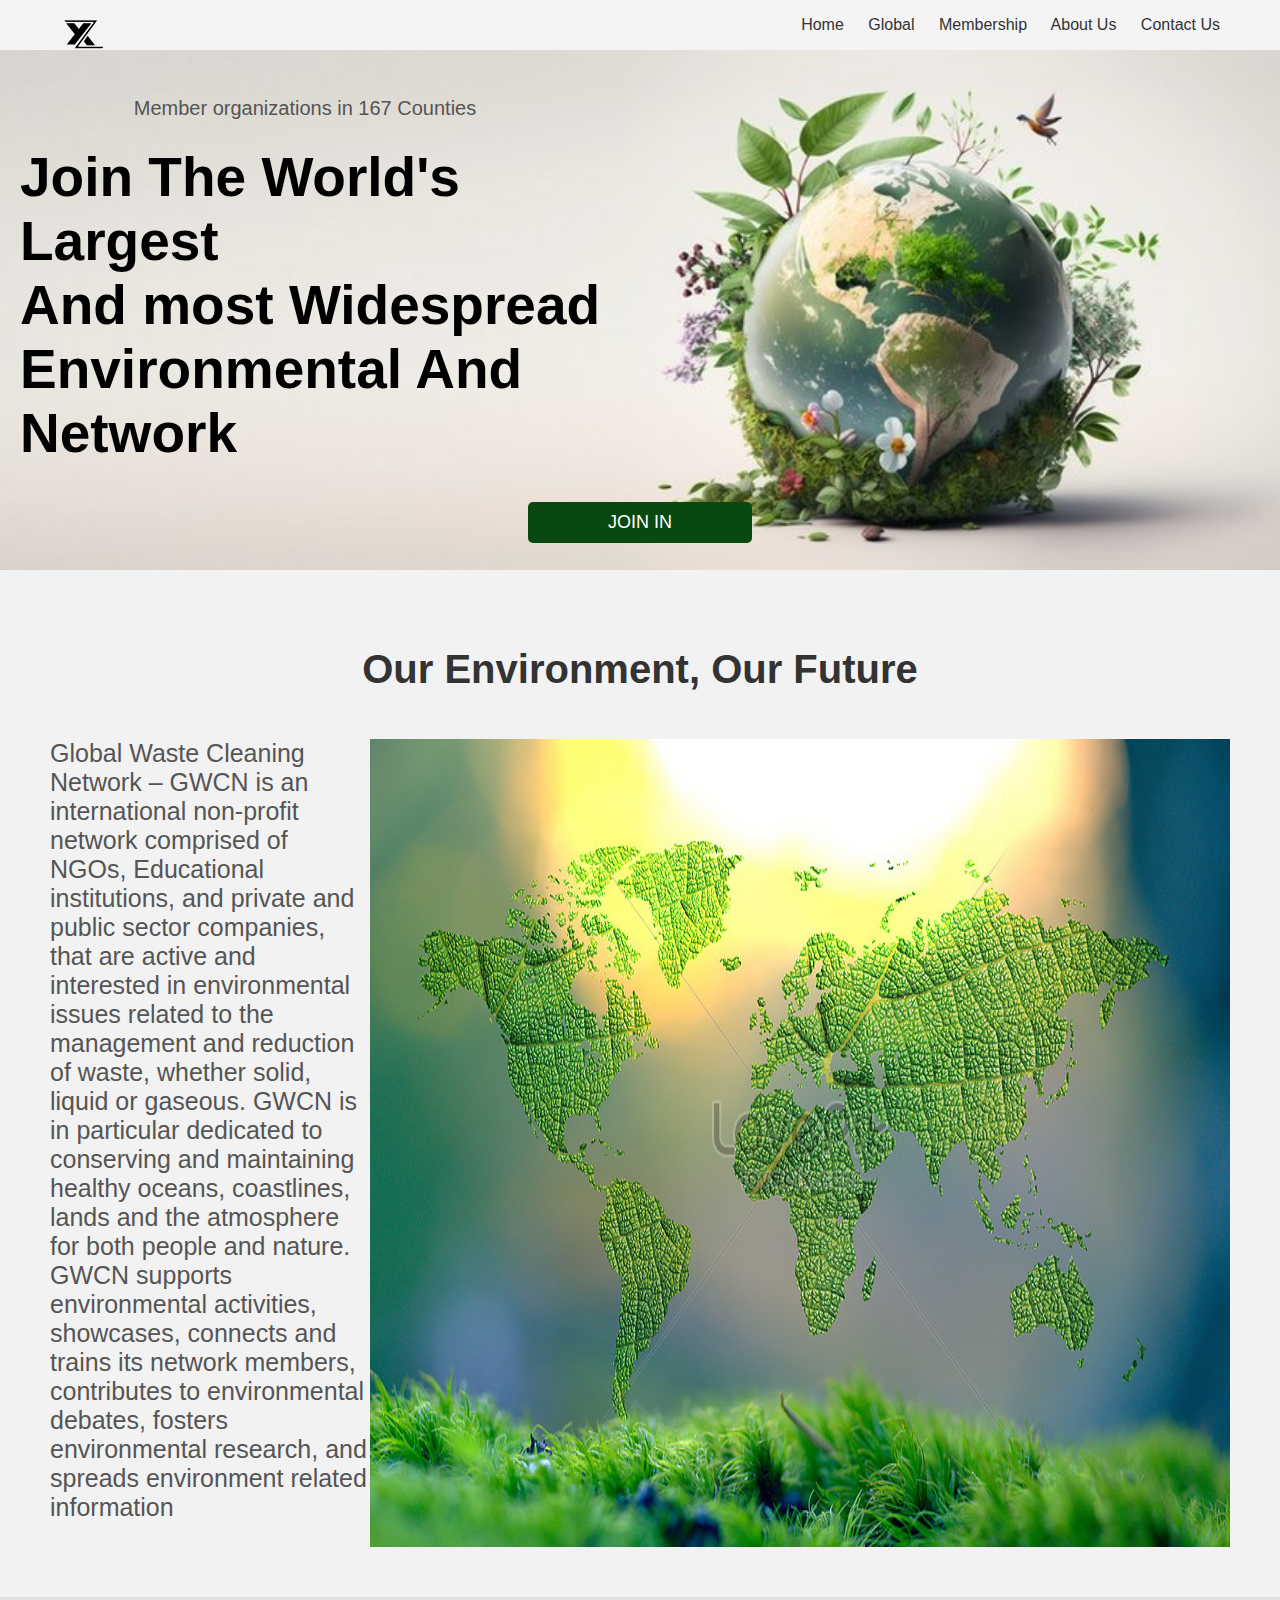
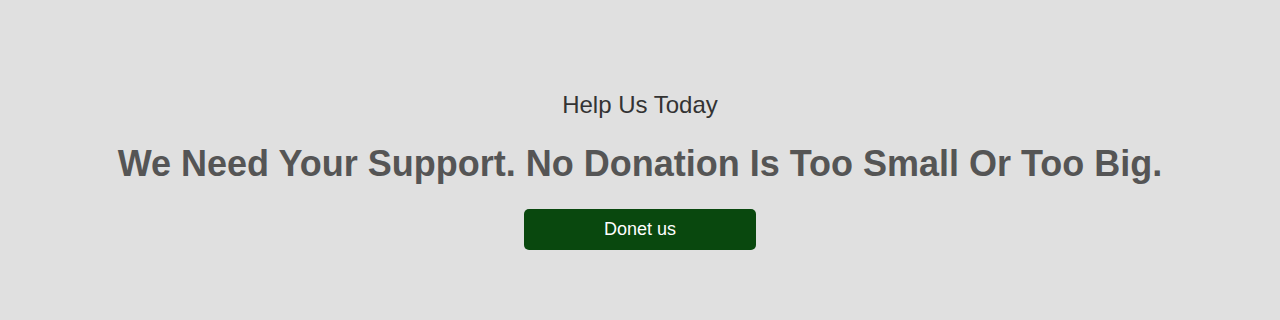
<file: assignment 02/index.html>
<!DOCTYPE html>
<html lang="en">
<head>
    <meta charset="UTF-8">
    <meta name="viewport" content="width=device-width, initial-scale=1.0">
    <title>Document</title>
    <link rel="stylesheet" href="style.css">
</head>
<body>
    <section class="one">
        <img src="logo.png" alt="logo">
        <nav>
            
            <ul>
                <a href="index.html">Home</a>
                <a href="global.html">Global</a>
                <a href="membership.html">Membership</a> 
                <a href="aboutus.html">About Us</a> 
                <a href="contactus.html">Contact Us</a>  
            </ul> 
            
        </nav>
    </section>
    <section class="two">
        <p>Member organizations in 167 Counties</p>
        <h1>Join The World's Largest<br>And most Widespread<br>Environmental And<br> Network</h1>
        <button type="buttton">JOIN IN</button>
    </section>
    <section class="three">
        <h1>Our Environment, Our Future</h1>
        <dev class="a">
            <p>Global Waste Cleaning Network – GWCN is an international non-profit network comprised of NGOs, Educational institutions, and private and public sector companies, that are active and interested in environmental issues related to the management and reduction of waste, whether solid, liquid or gaseous.

                GWCN is in particular dedicated to conserving and maintaining healthy oceans, coastlines, lands and the atmosphere for both people and nature.
                
                GWCN supports environmental activities, showcases, connects and trains its network members, contributes to environmental debates, fosters environmental research, and spreads environment related information</p>
            <img src="0206.jpg_wh860.jpg" alt="logo">
        </dev>
    </section>
    <section class="four">
        <dev class="b">
            <p>Help Us Today</p>
            <H1>We Need Your Support. No Donation Is Too Small Or Too Big.</H1>
        </dev>
        <button type="button">Donet us</button>
        

    </section>
</body>
</html>
</file>
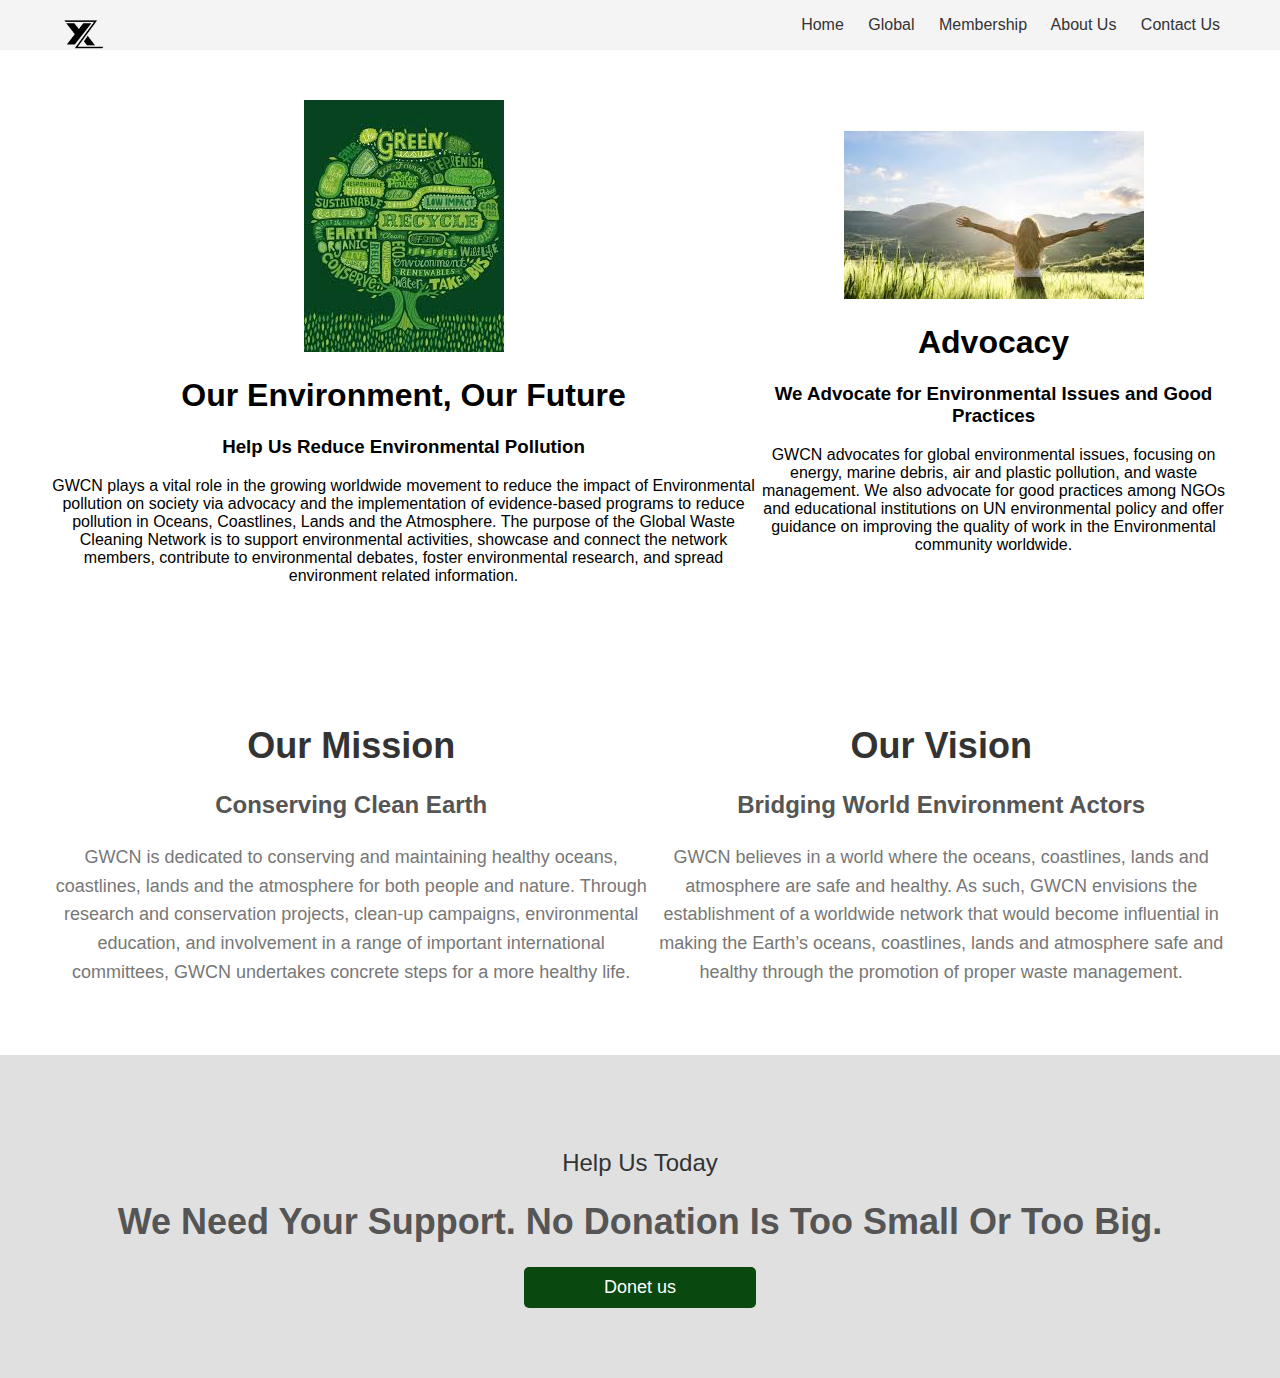
<file: assignment 02/aboutus.html>
<!DOCTYPE html>
<html lang="en">
<head>
    <meta charset="UTF-8">
    <meta name="viewport" content="width=device-width, initial-scale=1.0">
    <title>Document</title>
    <link rel="stylesheet" href="aboutus.css">
</head>
<body>
    <section class="one">
        <img src="logo.png" alt="logo">
        <nav>
            
            <ul>
                <a href="index.html">Home</a>
                <a href="global.html">Global</a>
                <a href="membership.html">Membership</a> 
                <a href="aboutus.html">About Us</a> 
                <a href="contactus.html">Contact Us</a> 
            </ul> 
            
        </nav>
    </section>
    <section class="two">
        <div class="a">
            <img src="images.jpeg" alt="pic">
            <h1>Our Environment, Our Future</h1>
            <h3>Help Us Reduce Environmental Pollution</h3>
            <p>GWCN plays a vital role in the growing worldwide movement to reduce the impact of Environmental pollution on society via advocacy and the implementation of evidence-based programs to reduce pollution in Oceans, Coastlines, Lands and the Atmosphere.

                The purpose of the Global Waste Cleaning Network is to support environmental activities, showcase and connect the network members, contribute to environmental debates, foster environmental research, and spread environment related information.
            </p>
        </div>
        <dev class="b">
            <img src="images (1).jpeg" alt="pic">
            <h1>Advocacy</h1>
            <h3>We Advocate for Environmental Issues and Good Practices</h3>
            <p>GWCN advocates for global environmental issues, focusing on energy, marine debris, air and plastic pollution, and waste management.

                We also advocate for good practices among NGOs and educational institutions on UN environmental policy and offer guidance on improving the quality of work in the Environmental community worldwide.</p>
        </dev>
    </section>
    <section class="three">
        <div class="c">
            <h1>Our Mission</h1>
            <h3>Conserving Clean Earth</h3>
            <p>GWCN is dedicated to conserving and maintaining healthy oceans, coastlines, lands and the atmosphere for both people and nature.

                Through research and conservation projects, clean-up campaigns, environmental education, and involvement in a range of important international committees, GWCN undertakes concrete steps for a more healthy life.
            </p>
        </div>
        <div class="d">
            <h1>Our Vision</h1>
            <h3>
                Bridging World Environment Actors
            </h3>
            <p>GWCN believes in a world where the oceans, coastlines, lands and atmosphere are safe and healthy.

                As such, GWCN envisions the establishment of a worldwide network that would become influential in making the Earth’s oceans, coastlines, lands and atmosphere safe and healthy through the promotion of proper waste management.
            </p>

        </div>
    </section>
    <section class="four">
        <dev class="b">
            <p>Help Us Today</p>
            <H1>We Need Your Support. No Donation Is Too Small Or Too Big.</H1>
        </dev>
        <button type="button">Donet us</button>
        

    </section>
</file>
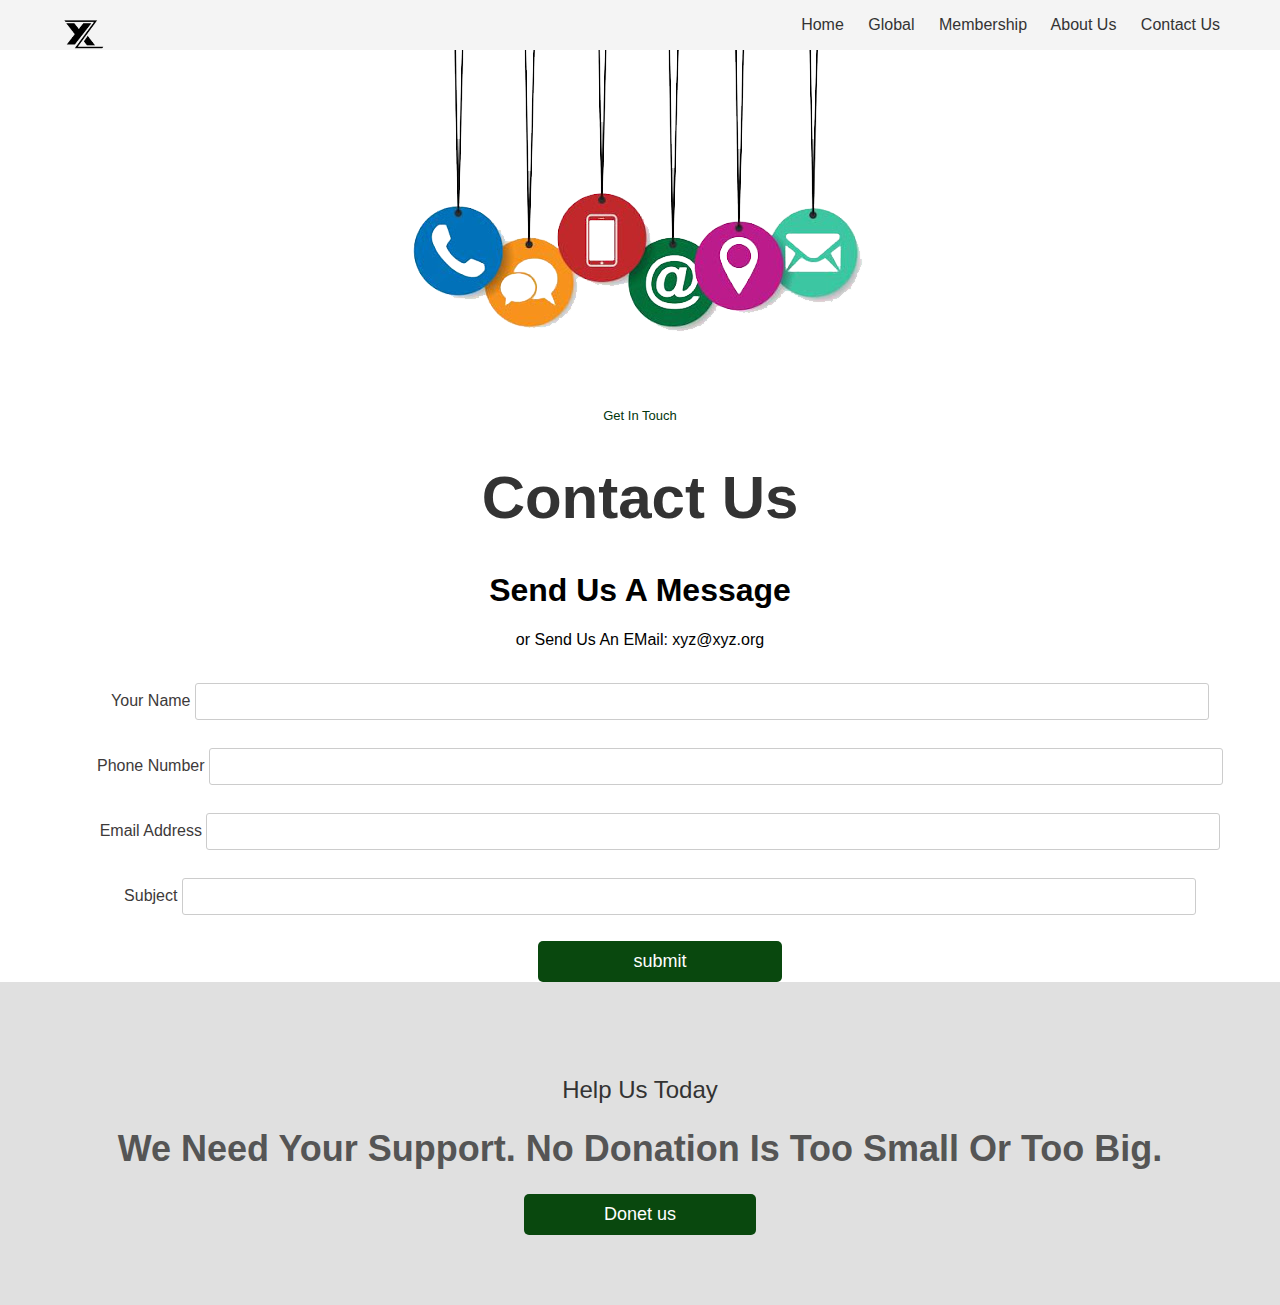
<file: assignment 02/contactus.html>
<!DOCTYPE html>
<html lang="en">
<head>
    <meta charset="UTF-8">
    <meta name="viewport" content="width=device-width, initial-scale=1.0">
    <title>Document</title>
    <link rel="stylesheet" href="contactus.css">
</head>
<body>
    <section class="one">
        <img src="logo.png" alt="logo">
        <nav>
            
            <ul>
                <a href="index.html">Home</a>
                <a href="global.html">Global</a>
                <a href="membership.html">Membership</a> 
                <a href="aboutus.html">About Us</a> 
                <a href="contactus.html">Contact Us</a> 
            </ul> 
            
        </nav>
    </section>
    <section class="two">
        <img src="unnamed.png">
        <P>Get In Touch</P>
        <h1>Contact Us</h1>

    </section>
    <section class="three">
        <h1>Send Us A Message</h1>
        <p>or Send Us An EMail: xyz@xyz.org</p>
        <form>
            <P>
                <br><label for="yourname">Your Name</label>
                    <input type = "text"><br><br>
                <label for="phonenumber">Phone Number</label> 
                    <input type = "number"><br><br>
                <label for="emailaddress">Email Address</label> 
                    <input type = "text"><br><br>
                <label for="subject">Subject</label> 
                    <input type = "text"><br>
            </P>
            <button type = "submit">submit</button>
        </form>

    </section>
    <section class="four">
        <dev class="b">
            <p>Help Us Today</p>
            <H1>We Need Your Support. No Donation Is Too Small Or Too Big.</H1>
        </dev>
        <button type="button">Donet us</button>
        

    </section>
</file>
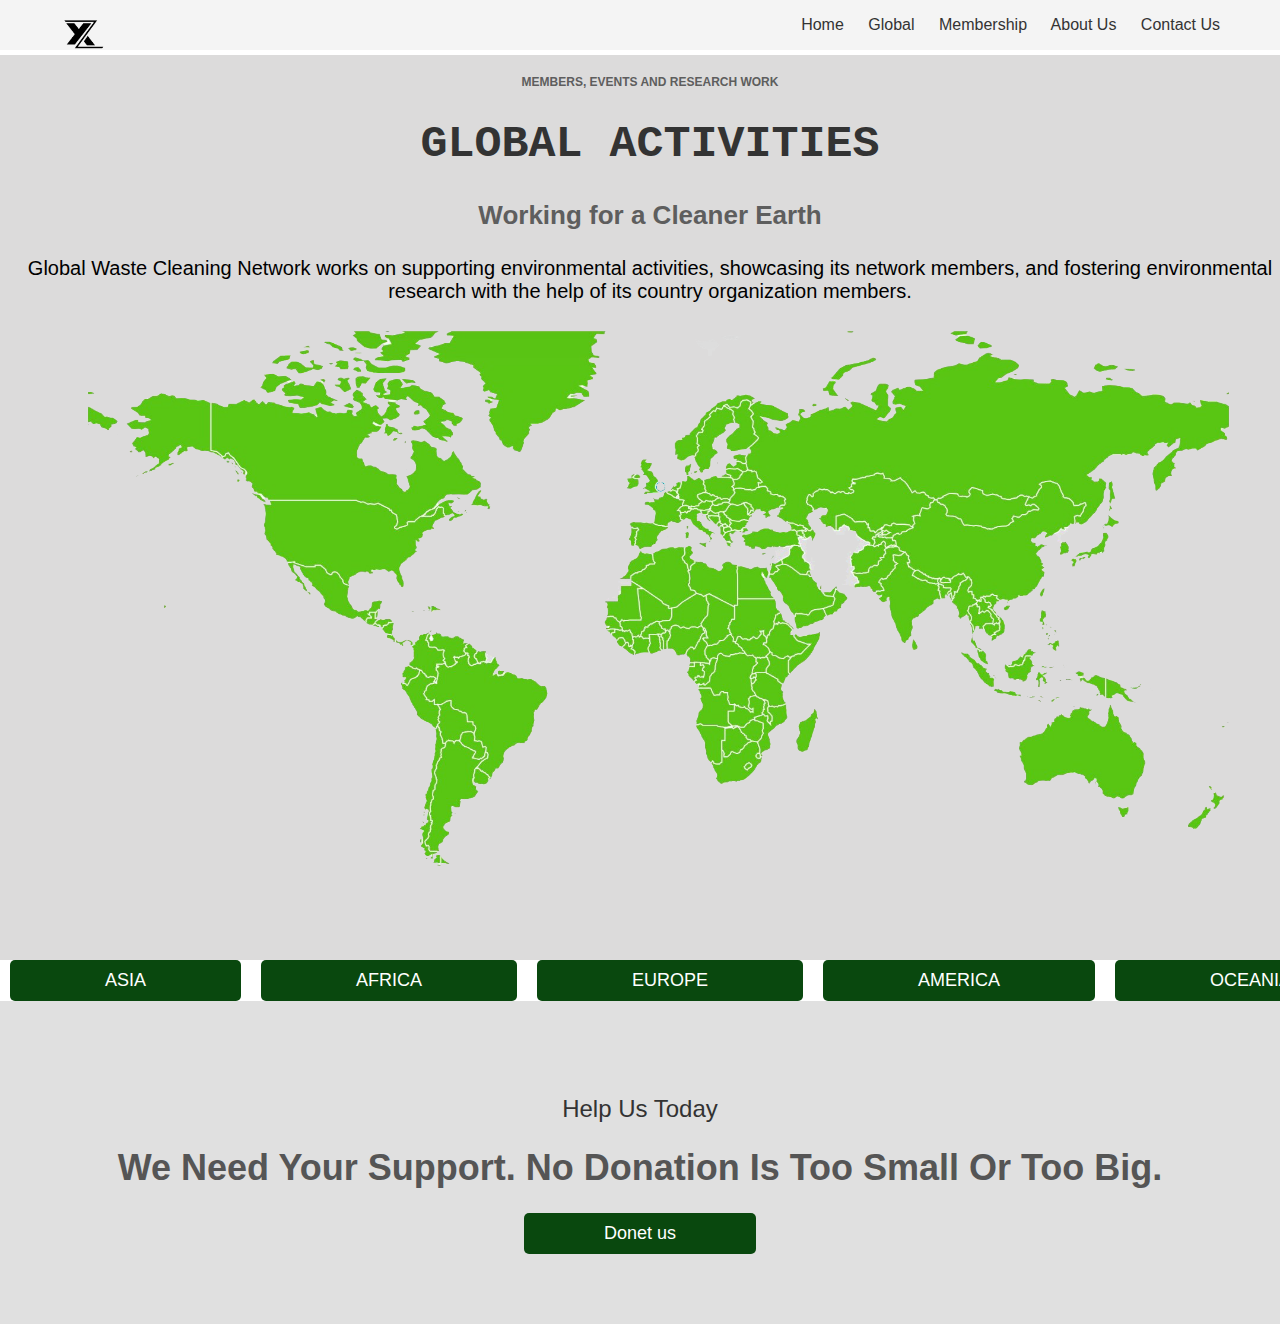
<file: assignment 02/global.html>
<!DOCTYPE html>
<html lang="en">
<head>
    <meta charset="UTF-8">
    <meta name="viewport" content="width=device-width, initial-scale=1.0">
    <title>Document</title>
    <link rel="stylesheet" href="global.css">
</head>
<body>
    <section class="one">
        <img src="logo.png" alt="logo">
        <nav>
            
            <ul>
                <a href="index.html">Home</a>
                <a href="global.html">Global</a>
                <a href="membership.html">Membership</a> 
                <a href="aboutus.html">About Us</a> 
                <a href="contactus.html">Contact Us</a> 
            </ul> 
            
        </nav>
    </section>
    <section class="two">
        <h4>
            MEMBERS, EVENTS AND RESEARCH WORK
        </h4>
        <h1>
            GLOBAL ACTIVITIES
        </h1>
        <h3>
            Working for a Cleaner Earth
        </h3>
        <p>
            Global Waste Cleaning Network works on supporting environmental activities, showcasing its network members, and fostering environmental research with the help of its country organization members.
        </p>
        <img src="SharedScreenshot.png">
    </section>
    <section class="three">
        <div class="a">
            <button type="button">ASIA</button>
        </div>
        <div class="b">
            <button type="button">AFRICA</button>
        </div>
        <div class="c">
            <button type="button">EUROPE</button>
        </div>
        <div class="d">
            <button type="button">AMERICA</button>
        </div>
        <div class="e">
            <button type="button">OCEANIA</button>
        </div>
    </section>
    <section class="four">
        <dev class="b">
            <p>Help Us Today</p>
            <H1>We Need Your Support. No Donation Is Too Small Or Too Big.</H1>
        </dev>
        <button type="button">Donet us</button>
        

    </section>
</file>
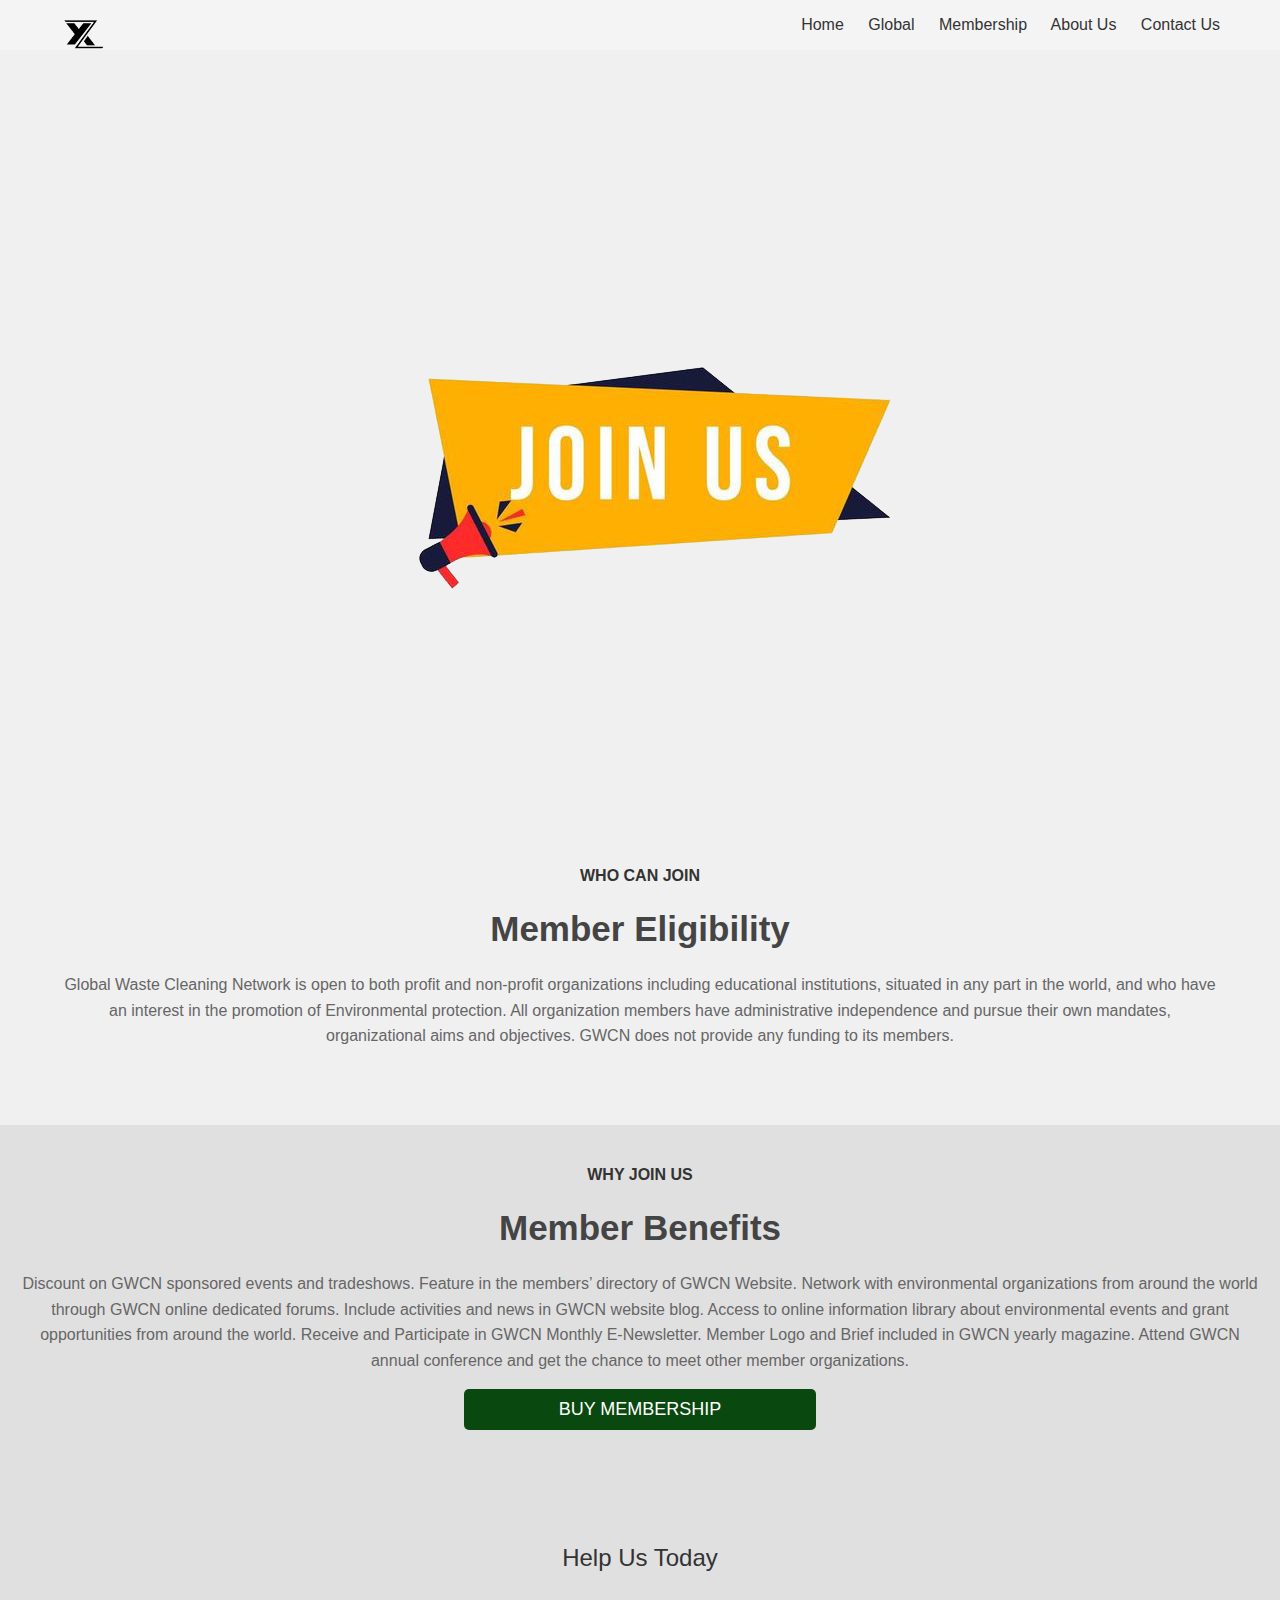
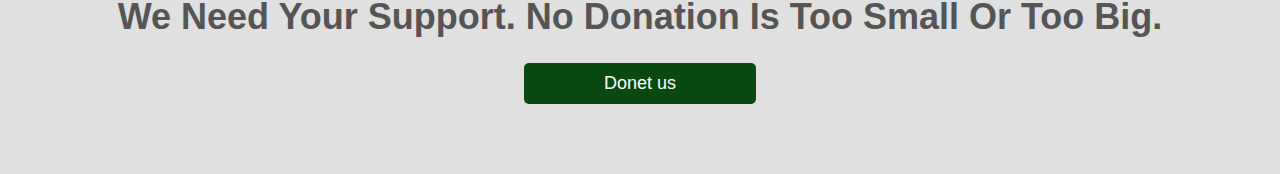
<file: assignment 02/membership.html>
<!DOCTYPE html>
<html lang="en">
<head>
    <meta charset="UTF-8">
    <meta name="viewport" content="width=device-width, initial-scale=1.0">
    <title>Document</title>
    <link rel="stylesheet" href="membership.css">
</head>
<body>
    <section class="one">
        <img src="logo.png" alt="logo">
        <nav>
            
            <ul>
                <a href="index.html">Home</a>
                <a href="global.html">Global</a>
                <a href="membership.html">Membership</a> 
                <a href="aboutus.html">About Us</a> 
                <a href="contactus.html">Contact Us</a> 
            </ul> 
            
        </nav>
    </section>
    <section class="two">
        <img src="4e2cb4d93134632eb8a897eaabd46b98.png">
        <h4>WHO CAN JOIN</h4>
        <h1>
            Member Eligibility
        </h1>
        <p>
            Global Waste Cleaning Network is open to both profit and non-profit organizations including educational institutions, situated in any part in the world, and who have an interest in the promotion of Environmental protection.

All organization members have administrative independence and pursue their own mandates, organizational aims and objectives. GWCN does not provide any funding to its members.
        </p>
    </section>
    <section class="three">
        <h4>WHY JOIN US</h4>
        <h1>
            Member Benefits
        </h1>
        <p>
            Discount on GWCN sponsored events and tradeshows.
            Feature in the members’ directory of GWCN Website.
            Network with environmental organizations from around the world through GWCN online dedicated forums.
            Include activities and news in GWCN website blog.
            Access to online information library about environmental events and grant opportunities from around the world.
            Receive and Participate in GWCN Monthly E-Newsletter.
            Member Logo and Brief included in GWCN yearly magazine.
            Attend GWCN annual conference and get the chance to meet other member organizations.
                    </p>
        <button type="button">BUY MEMBERSHIP</button>
    </section>
    <section class="four">
        <dev class="b">
            <p>Help Us Today</p>
            <H1>We Need Your Support. No Donation Is Too Small Or Too Big.</H1>
        </dev>
        <button type="button">Donet us</button>
        

    </section>
</file>
<file: assignment 02/style.css>
body {
    margin: 0;
    padding: 0;
    font-family: Arial, sans-serif;
}

.one {
    background-color: #f4f4f4;
    padding: 20px;
    display: flex;
    height: 10px;
    justify-content: space-between;
    align-items: center;
}
a:hover{
    background-color: #b7b0b0;
    padding: 20px;
    
}

.one img {
    height: 100px;

}

nav ul {
    list-style-type: none;
    margin: 10px;
    padding: 10px;
}

nav ul a {
    text-decoration: none;
    color: #333;
    margin-right: 20px;
}


.two {

    background-image: url(360_F_578659816_v2ZJMwlpFisEE66gWt6h3POodHeLYseI.jpg);
    background-size: cover;
    background-position: left;
    height: 500px;
    display: flex;
    flex-direction: column;
    justify-content: center;
    align-items: center;
    text-align: left;
    padding:10px;
}

.two p {
    
    font-size: 20px;
    color: #555454;
    text-align: left;
    margin-right: 670px;
}

.two h1 {
    text-align: left;
    margin-top: 5px;
    font-size: 55px;
    margin-left: 10px;
    margin-right: 600px;
    color: #000000;
}

.two button {
    padding: 10px 80px;
    font-size: 18px;
    background-color: #09480e;
    color: rgb(255, 255, 255);
    border: none;
    cursor: pointer;
    border-radius: 5px;
}
button:hover{
    background-color: #012a01;
    padding: 10px 82px;
}

.three {
    background-color: #f2f2f2;
    padding: 50px;
    text-align: center;
}

.three h1 {
    font-size: 40px;
    color: #333;
}
.a{
    display:flex;
    
}

.three p {
    text-align: left;
    margin-top: 20px;
    font-size: 25px;
    color: #555;
}

.three img {
    margin-top: 20px;
    max-width: auto;
    height: auto;
}


.four {
    background-color: #e0e0e0;
    padding: 70px;
    text-align: center;
}
.a{
    display:flex;
    
}

.four p {
    font-size: 24px;
    color: #333;
}

.four h1 {
    margin-top: 20px;
    font-size: 36px;
    color: #555;
}

.four button {
    padding: 10px 80px;
    font-size: 18px;
    background-color: #09480e;
    color: rgb(255, 255, 255);
    border: none;
    cursor: pointer;
    border-radius: 5px;
}
button:hover{
    background-color: #012a01;
    padding: 10px 82px;
}
</file>
<file: assignment 02/aboutus.css>
body {
    margin: 0;
    padding: 0;
    font-family: Arial, sans-serif;
    display: block;
}

.one {
    background-color: #f4f4f4;
    padding: 20px;
    display: flex;
    height: 10px;
    justify-content: space-between;
    align-items: center;
}
a:hover{
    background-color: #b7b0b0;
    padding: 20px;
    
}

.one img {
    height: 100px;

}

nav ul {
    list-style-type: none;
    margin: 10px;
    padding: 10px;
}

nav ul a {
    text-decoration: none;
    color: #333;
    margin-right: 20px;
}
.two {
    display: flex;
    justify-content: space-around;
    align-items: center;
    padding: 50px;
}

.two .a,
.two .b {
    text-align: center;
}

.two img {
    max-width: auto;
    height: auto;
}


.three {
    display: flex;
    justify-content: space-around;
    align-items: center;
    padding: 50px;
}

.three .c,
.three .d {
    text-align: center;
}

.three h1 {
    font-size: 36px;
    color: #333;
}

.three h3 {
    font-size: 24px;
    color: #555;
}

.three p {
    font-size: 18px;
    color: #777;
    line-height: 1.6;
}

.four {
    background-color: #e0e0e0;
    padding: 70px;
    text-align: center;
}


.four p {
    font-size: 24px;
    color: #333;
}

.four h1 {
    margin-top: 20px;
    font-size: 36px;
    color: #555;
}

.four button {
    padding: 10px 80px;
    font-size: 18px;
    background-color: #09480e;
    color: rgb(255, 255, 255);
    border: none;
    cursor: pointer;
    border-radius: 5px;
}
button:hover{
    background-color: #012a01;
    padding: 10px 82px;
}
</file>
<file: assignment 02/contactus.css>
body {
    margin: 0;
    padding: 0;
    font-family: Arial, sans-serif;
}

.one {
    background-color: #f4f4f4;
    padding: 20px;
    display: flex;
    height: 10px;
    justify-content: space-between;
    align-items: center;
}
a:hover{
    background-color: #b7b0b0;
    padding: 20px;
    
}

.one img {
    height: 100px;

}

nav ul {
    list-style-type: none;
    margin: 10px;
    padding: 10px;
}

nav ul a {
    text-decoration: none;
    color: #333;
    margin-right: 20px;
}
.two{
    text-align: center;
}
.two img{
    width: 70;
    height: auto;

}
.two p{
    font-size: small;
    color: #02360e;
}
.two h1{
    font-size: 60px;
    color: #333;
    font-family: Verdana, Geneva, Tahoma, sans-serif;
}
.three{
    text-align: center;

}
.three form{
    text-align: center;
    display: block;
    margin-left: 40px;
    color: #3d3a3a;
}
input[type="text"],
input[type="number"] {
    
    width: 80%;
    padding: 10px;
    border: 1px solid #ccc;
    border-radius: 3px;
    margin-bottom: 10px;
}
.three button{
    padding: 10px 95px;
    font-size: 18px;
    background-color: #09480e;
    color: rgb(255, 255, 255);
    border: none;
    cursor: pointer;
    border-radius: 5px;
    margin-left: 10px;
    margin-right: 10px;
}
.three button:hover{
    background-color: #012a01;
    padding: 10px 96px;
}
.four {
    background-color: #e0e0e0;
    padding: 70px;
    text-align: center;
}
.four p {
    font-size: 24px;
    color: #333;
}

.four h1 {
    margin-top: 20px;
    font-size: 36px;
    color: #555;
}

.four button {
    padding: 10px 80px;
    font-size: 18px;
    background-color: #09480e;
    color: rgb(255, 255, 255);
    border: none;
    cursor: pointer;
    border-radius: 5px;
}
button:hover{
    background-color: #012a01;
    padding: 10px 82px;
}
</file>
<file: assignment 02/global.css>
body {
    margin: 0;
    padding: 0;
    font-family: Arial, sans-serif;
}

.one {
    background-color: #f4f4f4;
    padding: 20px;
    display: flex;
    height: 10px;
    justify-content: space-between;
    align-items: center;
}
a:hover{
    background-color: #b7b0b0;
    padding: 20px;
    
}

.one img {
    height: 100px;

}

nav ul {
    list-style-type: none;
    margin: 10px;
    padding: 10px;
}

nav ul a {
    text-decoration: none;
    color: #333;
    margin-right: 20px;
}

.two{
    text-align: center;
    background-color: #dcdbdb;
    margin-top: none;
    height: 905px;

}
.two h4{
    padding-left: 20px;
    font-size: 12px;
    color: rgb(94, 94, 94);
    margin-top: 5px;
    padding-top: 20px;
}
.two h1{
    font-size: 45px;
    font-family: monospace;
    padding-left: 20px;
    color: #333;
}
.two h3{
    font-size: 26px;
    color: rgb(94, 94, 94);
    padding-left: 20px;
}
.two p{
    font-size:20px;
    padding-left: 20px;
    color: black;
}
.two img{
    width: 100%;
    height: auto;
}
.two img:hover{
    background-color: #dcdbdb;
    opacity: 80%;
}
.three{
    text-align: center;
    display: flex;
}
.three button{
    padding: 10px 95px;
    font-size: 18px;
    background-color: #09480e;
    color: rgb(255, 255, 255);
    border: none;
    cursor: pointer;
    border-radius: 5px;
    margin-left: 10px;
    margin-right: 10px;
}
.three button:hover{
    background-color: #19f419;
    padding: 10px 96px;
}
.four {
    background-color: #e0e0e0;
    padding: 70px;
    text-align: center;
}


.four p {
    font-size: 24px;
    color: #333;
}

.four h1 {
    margin-top: 20px;
    font-size: 36px;
    color: #555;
}

.four button {
    padding: 10px 80px;
    font-size: 18px;
    background-color: #09480e;
    color: rgb(255, 255, 255);
    border: none;
    cursor: pointer;
    border-radius: 5px;
}
.four button:hover{
    background-color: #012a01;
    padding: 10px 82px;
}
</file>
<file: assignment 02/membership.css>
body {
    margin: 0;
    padding: 0;
    font-family: Arial, sans-serif;
}

.one {
    background-color: #f4f4f4;
    padding: 20px;
    display: flex;
    height: 10px;
    justify-content: space-between;
    align-items: center;
}
a:hover{
    background-color: #b7b0b0;
    padding: 20px;
    
}

.one img {
    height: 100px;

}

nav ul {
    list-style-type: none;
    margin: 10px;
    padding: 10px;
}

nav ul a {
    text-decoration: none;
    color: #333;
    margin-right: 20px;
}



.two {
    background-color: #f0f0f0;
    padding: 60px;
    text-align: center;
}

.two img {
    display: block;
    margin: 0 auto 20px;
    max-width: 100%;
    height: auto;
}

.two h4 {
    color: #333;
}

.two h1 {
    color: #444;
    font-size: 35px;
}

.two p {
    color: #666;
    line-height: 1.6;
}

.three {
    background-color: #e0e0e0;
    padding: 20px;
    text-align: center;
}

.three h4 {
    color: #333;
}

.three h1 {
    color: #444;
    font-size: 35px;
}

.three p {
    color: #666;
    line-height: 1.6;
}
.three button{
    padding: 10px 95px;
    font-size: 18px;
    background-color: #09480e;
    color: rgb(255, 255, 255);
    border: none;
    cursor: pointer;
    border-radius: 5px;
    margin-left: 10px;
    margin-right: 10px;
}
.three button:hover{
    background-color: #012a01;
    padding: 10px 96px;
}
.four {
    background-color: #e0e0e0;
    padding: 70px;
    text-align: center;
}
.four p {
    font-size: 24px;
    color: #333;
}

.four h1 {
    margin-top: 20px;
    font-size: 36px;
    color: #555;
}

.four button {
    padding: 10px 80px;
    font-size: 18px;
    background-color: #09480e;
    color: rgb(255, 255, 255);
    border: none;
    cursor: pointer;
    border-radius: 5px;
}
button:hover{
    background-color: #012a01;
    padding: 10px 82px;
}
</file>
